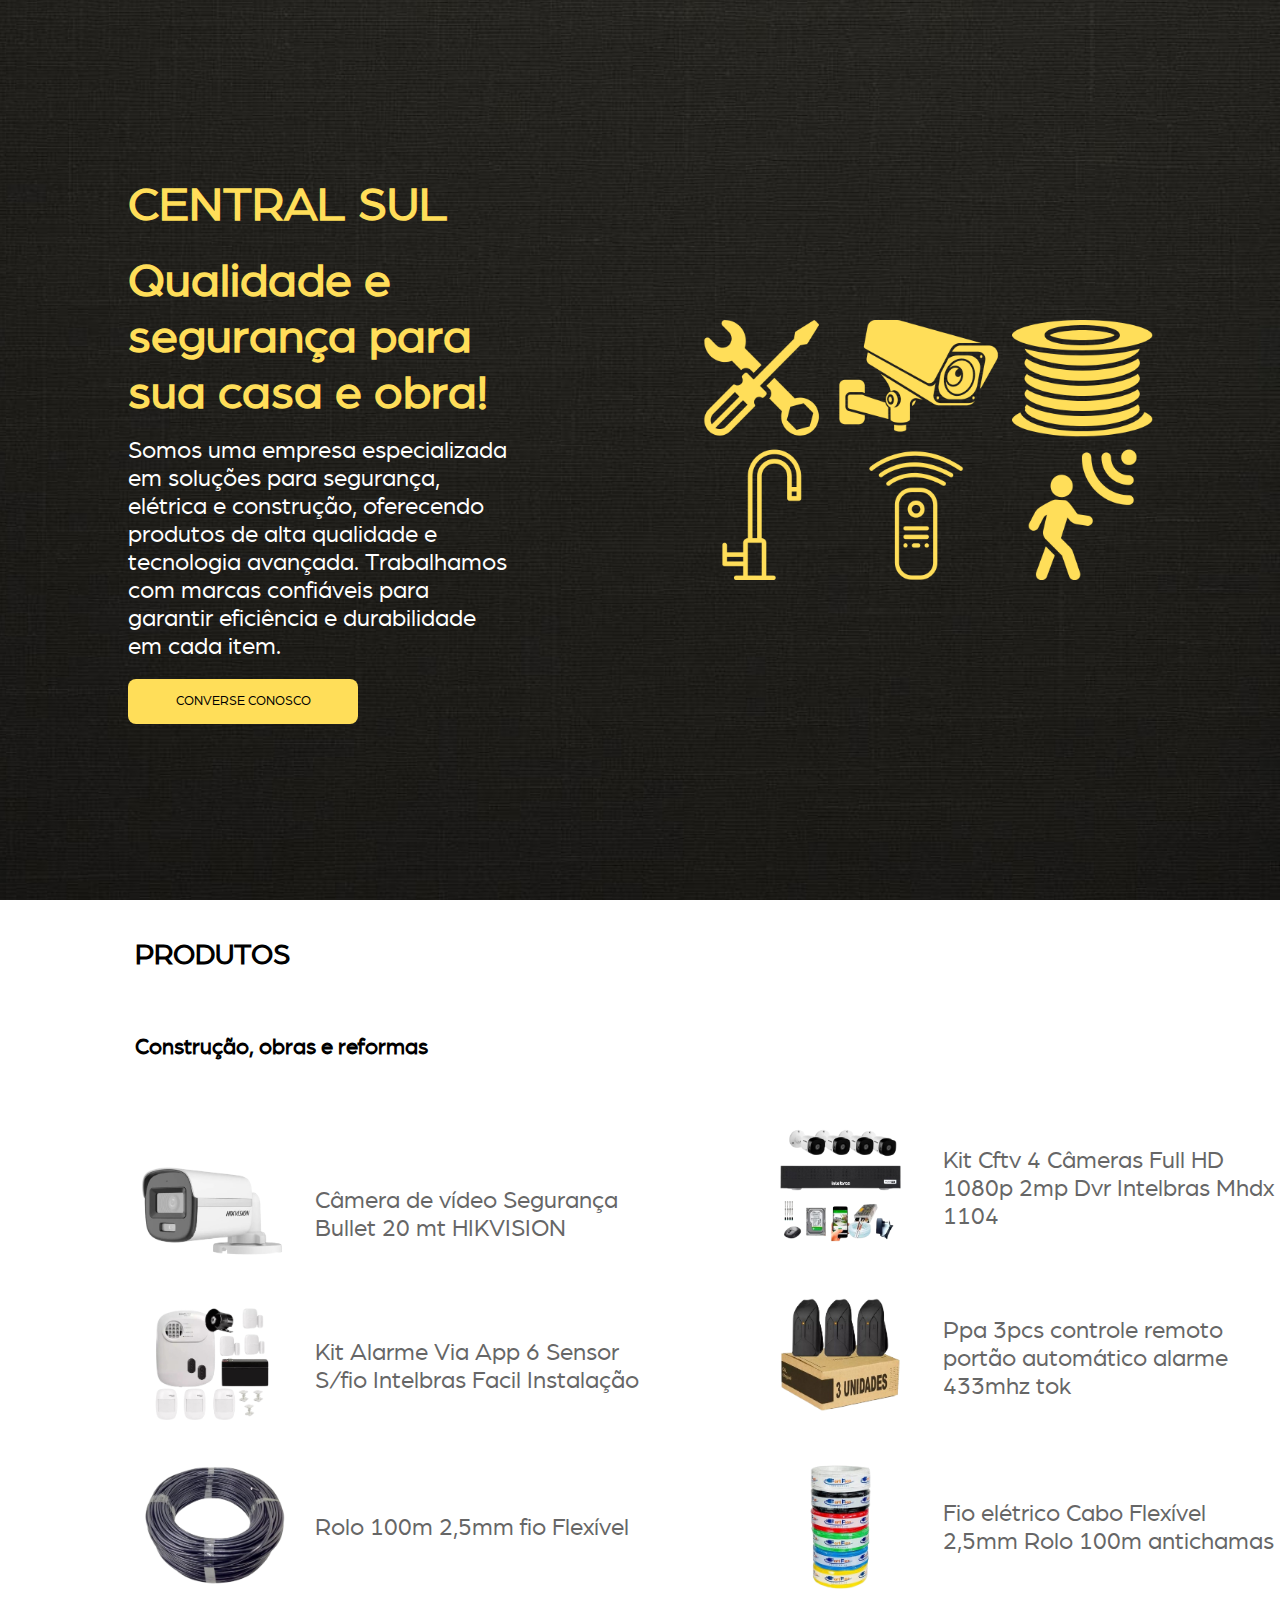
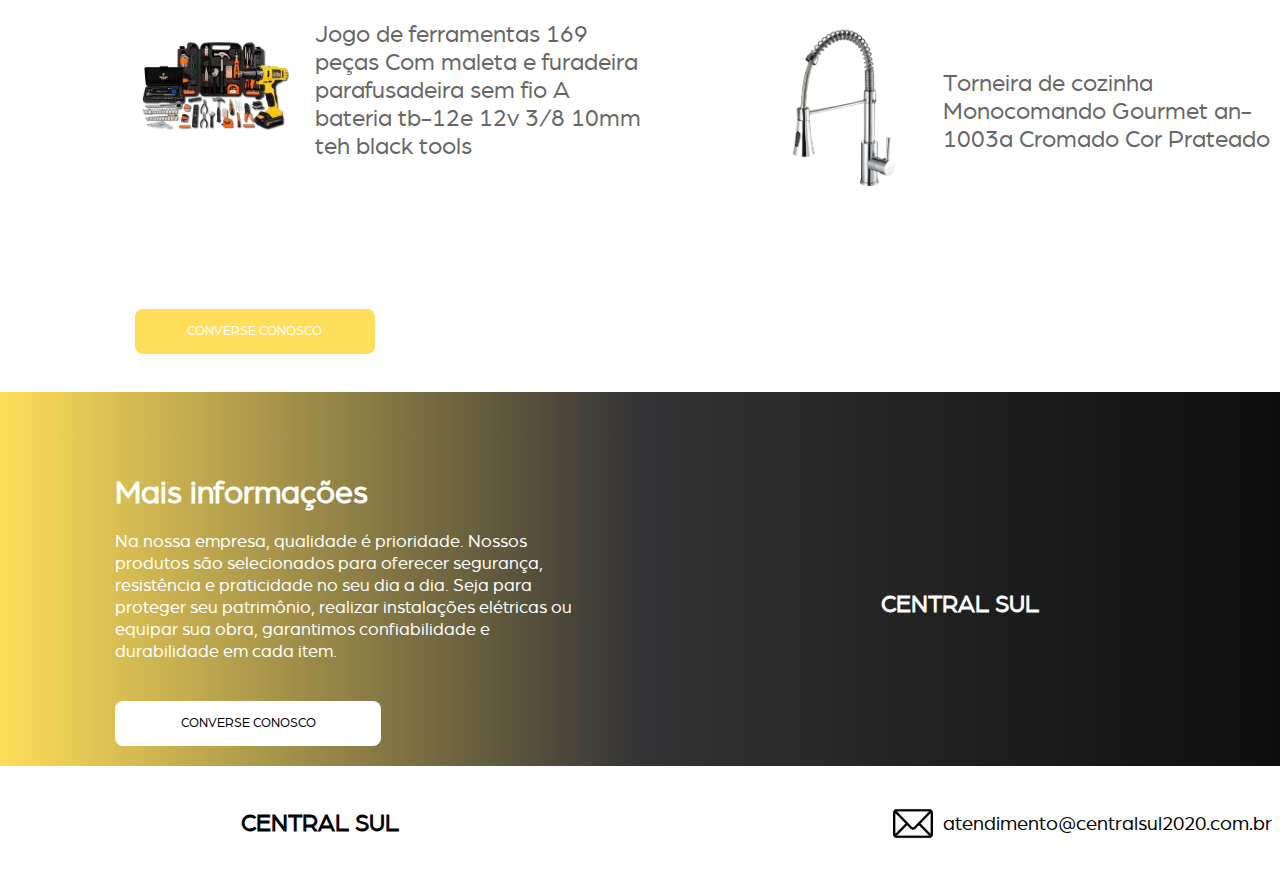
<file: index.html>
<!DOCTYPE html>
<html lang="PT-br">
<head>
    <meta charset="UTF-8">
    <meta name="viewport" content="width=device-width, initial-scale=1.0">
    <link rel="stylesheet" href="style_modelo.css">
    <title>Central Sul</title>
</head>
<body>
    <div class="container">
        <div id="primeiro-bloco">
            <div class="div-conteudo">
                <div id="div-logo">
                    <h2>CENTRAL SUL</h2>
                </div>
                <h2>Qualidade e segurança para sua casa e obra!</h2>
                <p>Somos uma empresa especializada em soluções para segurança, elétrica e construção, oferecendo produtos de alta 
                    qualidade e tecnologia avançada. Trabalhamos com marcas confiáveis para garantir eficiência e durabilidade em 
                    cada item.</p>
                <div class="div-btn-bloco1">
                    <a href="https://wa.me/73981260129"><button>CONVERSE CONOSCO</button></a>
                </div>
            </div>
            <div class="div-img">
                <img src="./imagens_modelo/back.png" alt="">
            </div>
        </div>
        <div id="segundo-bloco">
            <div id="segmento1">
                <div id="div-titulo">
                    <h2>PRODUTOS</h2>
                </div>
                <div id="div-h3">
                    <h3>Construção, obras e reformas</h3>
                </div>
                <div id="div-segmento-img">
                    <div class="formatacao-div">
                        <div>
                            <img src="./imagens_modelo/camera_de_seguranca.png" alt="">
                            <p>Câmera de vídeo Segurança Bullet 20 mt HIKVISION</p>
                        </div>
                        <br>
                        <div>
                            <img src="./imagens_modelo/kit_central_de_alarme.png" alt="">
                            <p>Kit Alarme Via App 6 Sensor S/fio Intelbras Facil Instalação</p>
                        </div>
                        <br>
                        <div>
                            <img src="./imagens_modelo/fio_100.png" alt="">
                            <p>Rolo 100m 2,5mm fio Flexível</p>
                        </div>
                        <br>
                        <div>
                            <img src="./imagens_modelo/Jogo_de_ferramenta.png" alt="">
                            <p>Jogo de ferramentas 169 peças Com maleta e furadeira parafusadeira sem fio A bateria tb-12e 12v 3/8 10mm teh black tools</p>
                        </div>
                    </div>
                    <div class="formatacao-div">
                        <div class="form-div">
                            <img src="./imagens_modelo/kit_camera.png" alt="">
                            <p>Kit Cftv 4 Câmeras Full HD 1080p 2mp Dvr Intelbras Mhdx 1104</p>
                        </div>
                        <br>
                        <div class="form-div">
                            <img src="./imagens_modelo/controle.png" alt="">
                            <p>Ppa 3pcs controle remoto portão automático alarme 433mhz tok</p>
                        </div>
                        <br>
                        <div class="form-div">
                            <img src="./imagens_modelo/Fio_ante_100.png" alt="">
                            <p>Fio elétrico Cabo Flexível 2,5mm Rolo 100m antichamas</p>
                        </div>
                        <br>
                        <div class="form-div">
                            <img src="./imagens_modelo/Torneira.png" alt="">
                            <p>Torneira de cozinha Monocomando Gourmet an-1003a Cromado Cor Prateado</p>
                        </div>
                    </div>
                </div>
                <div class="div-btn-bloco2">
                    <a href="https://wa.me/73981260129"><button>CONVERSE CONOSCO</button></a>
                </div>
            </div>
        </div>
        <div id="terceiro-bloco">
            <div id="div-bloco1">
                <div id="div-informacoes">
                    <h1>Mais informações</h1>
                    <br>
                    <p>
                        Na nossa empresa, qualidade é prioridade. Nossos produtos são selecionados para oferecer segurança, 
                        resistência e praticidade no seu dia a dia. Seja para proteger seu patrimônio, realizar instalações 
                        elétricas ou equipar sua obra, garantimos confiabilidade e durabilidade em cada item.
                    </p>
                    <br>
                </div>
                <div class="div-btn-bloco3">
                    <a href="https://wa.me/73981260129"><button>CONVERSE CONOSCO</button></a>
                </div>
            </div>
            <div id="div-bloco2">
                <h2>CENTRAL SUL</h2>
            </div>
        </div>
    </div>
    <footer>
        <div id="div-footer1">
            <h2>CENTRAL SUL</h2> 
        </div>
        <div id="div-footer2">
            <div id="div-footer-info-contato">
                <div class="div-row">
                        <div id="div-email">
                            <img src="./imagens_modelo/email.png" alt="" id="email">
                            <p>atendimento@centralsul2020.com.br</p>
                        </div>
                </div>
            </div>
        </div>
    </footer>
</body>
</html>
</file>
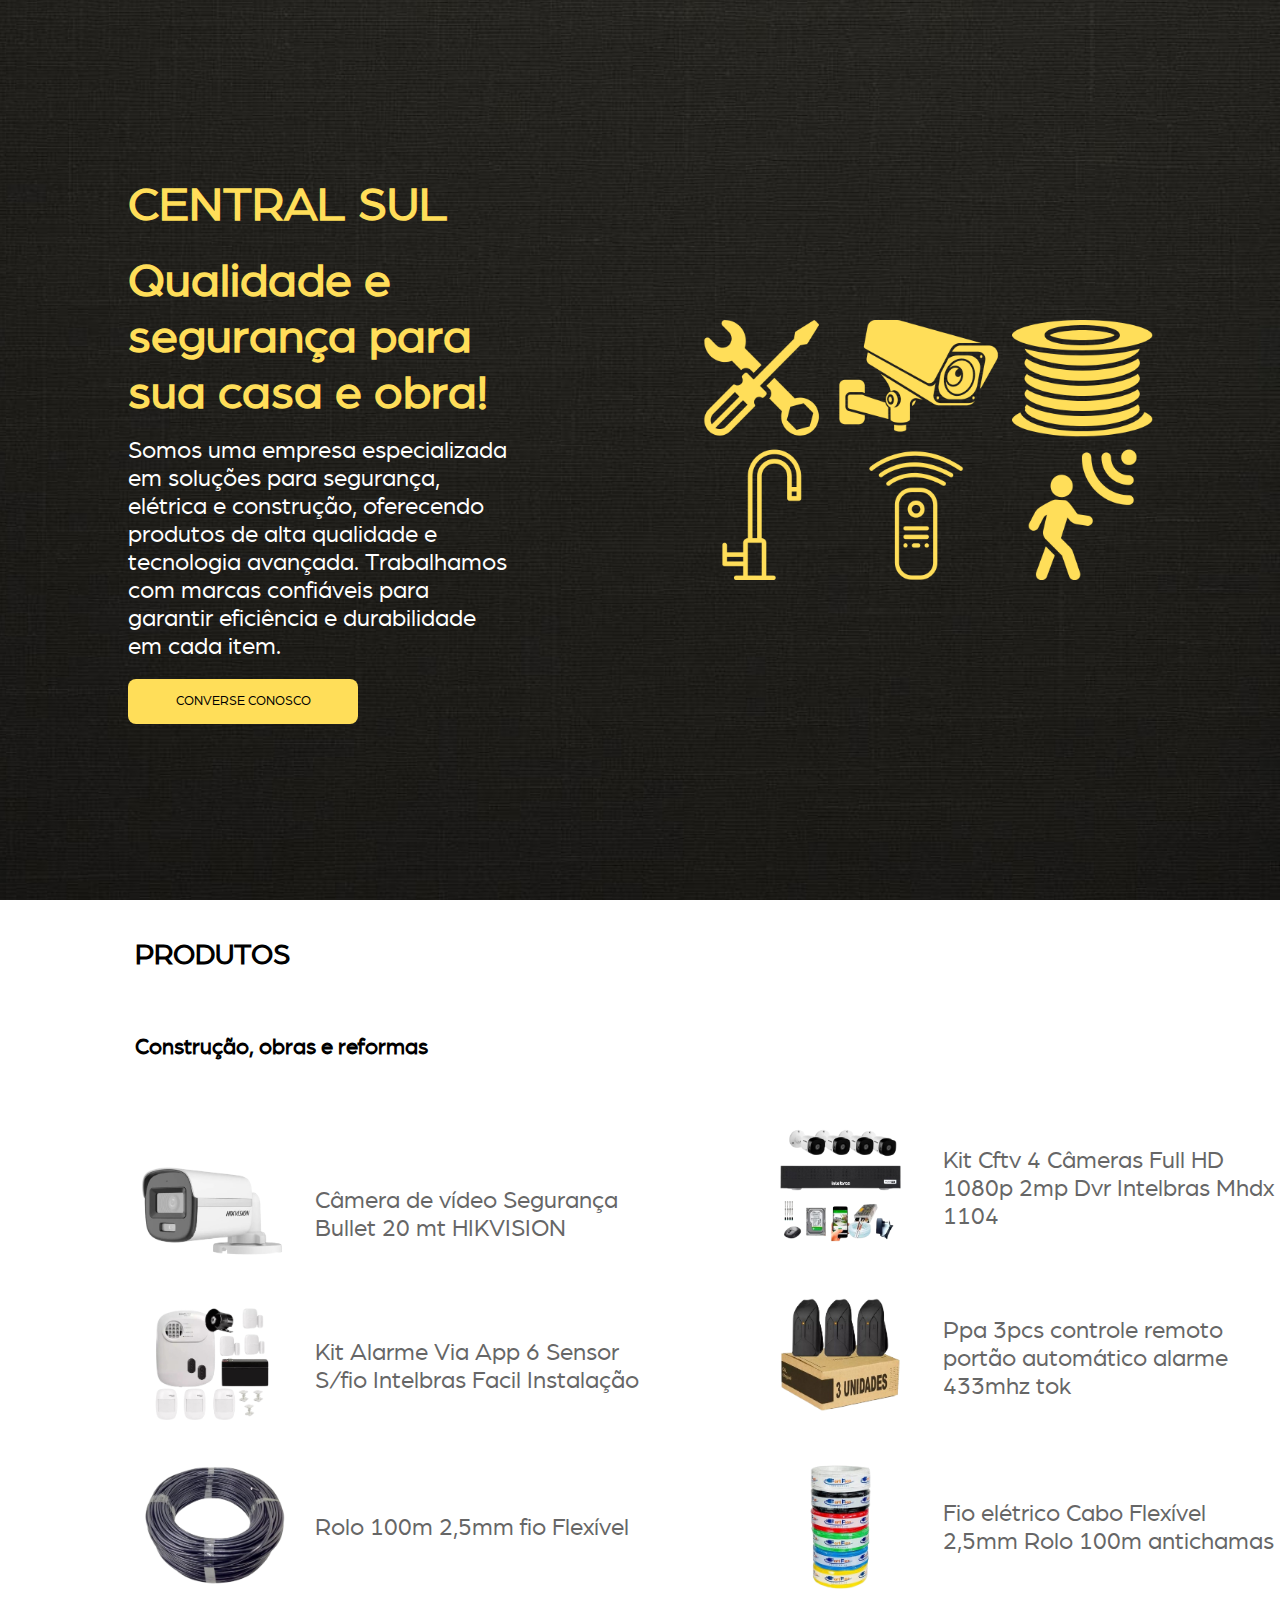
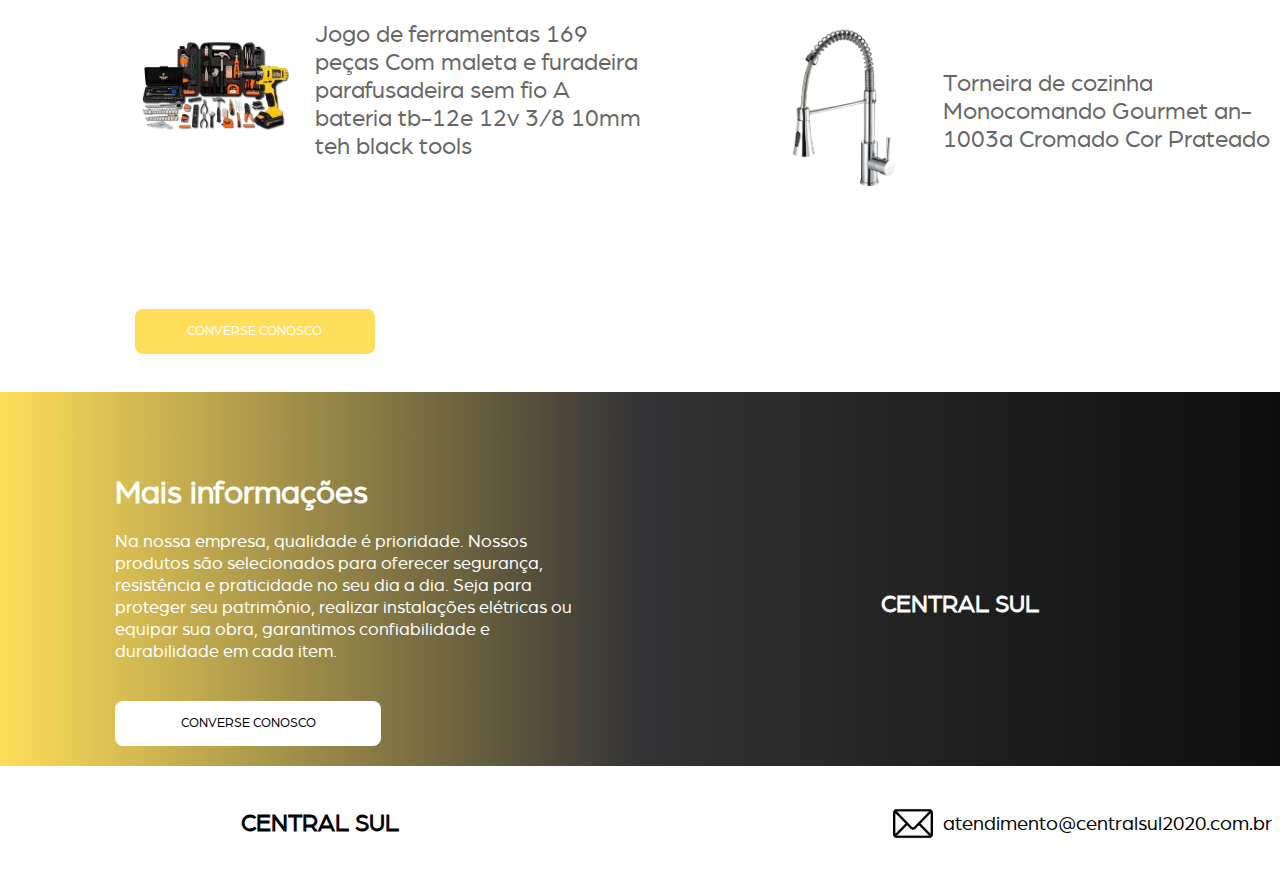
<file: index_modelo.html>
<!DOCTYPE html>
<html lang="PT-br">
<head>
    <meta charset="UTF-8">
    <meta name="viewport" content="width=device-width, initial-scale=1.0">
    <link rel="stylesheet" href="style_modelo.css">
    <title>Central Sul</title>
</head>
<body>
    <div class="container">
        <div id="primeiro-bloco">
            <div class="div-conteudo">
                <div id="div-logo">
                    <h2>CENTRAL SUL</h2>
                </div>
                <h2>Qualidade e segurança para sua casa e obra!</h2>
                <p>Somos uma empresa especializada em soluções para segurança, elétrica e construção, oferecendo produtos de alta 
                    qualidade e tecnologia avançada. Trabalhamos com marcas confiáveis para garantir eficiência e durabilidade em 
                    cada item.</p>
                <div class="div-btn-bloco1">
                    <a href=""><button>CONVERSE CONOSCO</button></a>
                </div>
            </div>
            <div class="div-img">
                <img src="./imagens_modelo/back.png" alt="">
            </div>
        </div>
        <div id="segundo-bloco">
            <div id="segmento1">
                <div id="div-titulo">
                    <h2>PRODUTOS</h2>
                </div>
                <div id="div-h3">
                    <h3>Construção, obras e reformas</h3>
                </div>
                <div id="div-segmento-img">
                    <div class="formatacao-div">
                        <div>
                            <img src="./imagens_modelo/camera_de_seguranca.png" alt="">
                            <p>Câmera de vídeo Segurança Bullet 20 mt HIKVISION</p>
                        </div>
                        <br>
                        <div>
                            <img src="./imagens_modelo/kit_central_de_alarme.png" alt="">
                            <p>Kit Alarme Via App 6 Sensor S/fio Intelbras Facil Instalação</p>
                        </div>
                        <br>
                        <div>
                            <img src="./imagens_modelo/fio_100.png" alt="">
                            <p>Rolo 100m 2,5mm fio Flexível</p>
                        </div>
                        <br>
                        <div>
                            <img src="./imagens_modelo/Jogo_de_ferramenta.png" alt="">
                            <p>Jogo de ferramentas 169 peças Com maleta e furadeira parafusadeira sem fio A bateria tb-12e 12v 3/8 10mm teh black tools</p>
                        </div>
                    </div>
                    <div class="formatacao-div">
                        <div class="form-div">
                            <img src="./imagens_modelo/kit_camera.png" alt="">
                            <p>Kit Cftv 4 Câmeras Full HD 1080p 2mp Dvr Intelbras Mhdx 1104</p>
                        </div>
                        <br>
                        <div class="form-div">
                            <img src="./imagens_modelo/controle.png" alt="">
                            <p>Ppa 3pcs controle remoto portão automático alarme 433mhz tok</p>
                        </div>
                        <br>
                        <div class="form-div">
                            <img src="./imagens_modelo/Fio_ante_100.png" alt="">
                            <p>Fio elétrico Cabo Flexível 2,5mm Rolo 100m antichamas</p>
                        </div>
                        <br>
                        <div class="form-div">
                            <img src="./imagens_modelo/Torneira.png" alt="">
                            <p>Torneira de cozinha Monocomando Gourmet an-1003a Cromado Cor Prateado</p>
                        </div>
                    </div>
                </div>
                <div class="div-btn-bloco2">
                    <a href=""><button>CONVERSE CONOSCO</button></a>
                </div>
            </div>
        </div>
        <div id="terceiro-bloco">
            <div id="div-bloco1">
                <div id="div-informacoes">
                    <h1>Mais informações</h1>
                    <br>
                    <p>
                        Na nossa empresa, qualidade é prioridade. Nossos produtos são selecionados para oferecer segurança, 
                        resistência e praticidade no seu dia a dia. Seja para proteger seu patrimônio, realizar instalações 
                        elétricas ou equipar sua obra, garantimos confiabilidade e durabilidade em cada item.
                    </p>
                    <br>
                </div>
                <div class="div-btn-bloco3">
                    <a href=""><button>CONVERSE CONOSCO</button></a>
                </div>
            </div>
            <div id="div-bloco2">
                <h2>CENTRAL SUL</h2>
            </div>
        </div>
    </div>
    <footer>
        <div id="div-footer1">
            <h2>CENTRAL SUL</h2>
           
        </div>
        <div id="div-footer2">
            <div id="div-footer-info-contato">
                <div class="div-row">
                    
                        <div id="div-email">
                            <img src="./imagens_modelo/email.png" alt="" id="email">
                            <p>atendimento@centralsul2020.com.br</p>
                        </div>
                </div>
            </div>
        </div>
    </footer>
</body>
</html>
</file>
<file: style_modelo.css>
@font-face{
    font-family: "Arboria";
    src: url(./Fonte/Arboria-Book.ttf);
}

*{
    margin: 0;
   font-family: Arboria;
}

body {
    font-family: Arboria;
    height: 100vh;
    margin: 0;
}



#primeiro-bloco{
    position: relative;
    width: 100%;
    height: 100vh;
    overflow: hidden;
    background-image: url(./imagens_modelo/background.png);
    background-size: 122%;
    background-position: 100%;
    display: flex;
    flex-direction: row;
    justify-content: center;
    
}  

.div-conteudo{
    position: relative;
    z-index: 1;
    color: white;
    height: auto;
    width: 40%;
    display: flex;
    flex-direction: column;
    justify-content: center;
    align-items: center;
    padding: 5%;
    margin-left: 5%;
}

.div-img{
    width: 60%;
    display: flex;
    flex-direction: column;
    justify-content: center;
    align-items: center;
    padding: 5%;
}

.div-img img{
    width: 80%;
}

.div-conteudo h2{
    font-size: 3rem;
    color: #ffde59;
}

.div-conteudo p{
    font-size: 1.5rem;
    margin-top: 1rem;
}

.div-conteudo button{
    background-color: #ffde59;
    border: 0px;
    height: 5vh;
    border-radius: 8px;
    width: 60%;
    font-size: 0.8rem;
}

.div-conteudo button:hover{
    background-color: black;
    color: #ffde59;
}

#div-logo{
    width: 100%;
    margin-bottom: 5%;
}

#img-fundo{
    position: absolute;
    top: 0;
    left: 0;
    width: 100%;
    object-fit: cover;
    z-index: -1;
}

#logo{
    width: 30%;
}

.div-btn-bloco1{
    width: 100%;
    margin-top: 5%;
}

#segundo-bloco{
    display: flex;
    flex-direction: row;
}

#segmento1{
    width: 100%;
    padding: 3%;
}

#segmento1 p{
    color: #666666;
}
#segmento2{
    width: 50%;
    padding: 6.5%;
}

#segmento2 img{
    width: 115%;
}


#div-segmento-img{
    display: flex;
    flex-direction: row;
    width: 95%;
    align-items: center;
    gap: 10%;
    margin-left: 8%;
    margin-top: 50px;
    margin-bottom: 50px;
}

#div-h3{
    margin-left: 8%;
    font-size: 1.2rem;
}

.formatacao-div{
    width: 100%;
    gap: 80%;
    display: flex;
    flex-direction: column;
    display: flex;
    justify-content: center;
    align-items: center;
}

.formatacao-div div{
    width: 100%;
    display: flex;
    flex-direction: row;
    align-items: center;
    gap: 5%;
}

.formatacao-div p{
    font-size: 1.5rem;
}

.formatacao-div img{
    width: 30%;
}

#segmento1 h2{
    font-size: 1.8rem;
    margin-bottom: 5%;
    margin-left: 8%;
}

#div-titulo p{
    font-size: 1rem;
    margin-bottom: 5%;
    margin-left: 8%;
}

.div-btn-bloco2{
    width: 100%;

}

.div-btn-bloco2 button{
    background-color: #ffde59;
    color: white;
    border: 0px;
    height: 5vh;
    border-radius: 8px;
    width: 20%;
    margin-left: 8%;
    margin-top: 5%;
    font-size: 0.8rem;
}

.div-btn-bloco2 button:hover{
    background-color: black;
    
}

#terceiro-bloco {
    background: #ffde59;
    background: linear-gradient(90deg, #ffde59 0%, rgb(51, 51, 53) 50%, rgb(13, 13, 13) 100%);
    display: flex;
    flex-direction: row;
    padding-top: 50px;
    padding-bottom: 100px;
}

#div-bloco1{
    width: 50%;
    display: flex;
    flex-direction: column;
    justify-content: center;
    align-items: center;
}

#div-informacoes{
    width: 72%;
    color: white;
    display: flex;
    flex-direction: column;
    justify-content: center;
    align-items: left;
    gap: 10%;
    margin-left: 8%;
    margin-top: 5%;
}


#div-informacoes p{
    font-size: 18px;
}
#div-informacoes ul{
    font-size: 18px;
}
#div-bloco2{
    width: 50%;
    display: flex;
    align-items: center;
    justify-content: center;
    color: white;
}

#div-bloco2 img{
    width: 65%;
}

.div-btn-bloco3{
    width: 64%;
}

.div-btn-bloco3 button{
    background-color: white;
    color: white;
    border: 0px;
    height: 5vh;
    border-radius: 8px;
    width: 65%;
    margin-bottom: 5%;
    margin-top: 5%;
    font-size: 0.8rem;
    color: black;
}

.div-btn-bloco3 button:hover{
    background-color: black;
    color: #ffde59;
}

#div-footer1{
    width: 50%;
    display: flex;
    justify-content: center;
    align-items: center;
    gap: 9%;
}
#div-footer1 img{
    width: 10%;
}
#div-footer1 p{
    color: #666666;
}


#div-footer2{
    width: 50%;
    display: flex;
    justify-content: center;
    align-items: center;
}

footer{
    display: flex;
    flex-direction: row;
    align-items: center;
    justify-content: center;
    width: 100%;
    padding-top: 37px;
    padding-bottom: 37px;
}

#div-footer-info-contato{
    width: 70%;
    display: flex;
    flex-direction: column ;
    justify-content: center;
    align-items: center;
}

#div-footer-info-contato p {
    font-size: 20px;
}

.div-row{
    display: flex;
    flex-direction: row;
    justify-content: center;
    align-items: center;
    gap: 2%;
    width: 100%;
}

.div-row div{
    display: flex;
    justify-content: left;
    align-items: center;
    flex-direction: row; 
    width: 80%;
    gap: 10px;
}
.div-row a{
    display: flex;
    justify-content: left;
    align-items: center;
    flex-direction: row;
    width: 30%;
    gap: 10px;
}

#img-local{
    width: 20%;
}
#insta{
    width: 20%;
}
#face{
    width: 20%;
}
#email{
    width: 30%;
}

#div-email{
    display: flex;
    justify-content: left;
    align-items: center;
    flex-direction: row;
    width: 30%;
    gap: 10px;
}

a{
    color: inherit;
    text-decoration: none;
}

/* Estilos para telas menores (móveis) */
@media screen and (max-width: 768px) {
    body, html{
        overflow-x: hidden;   
    }

    #img-fundo{
        width: 150%;
        position: absolute;
        top: 0;
        left: -40%;
        object-fit: cover;
        z-index: -1;
    }

    .div-img{
        display: none;
    }

    .div-conteudo {
        width: 80%; 
        margin: 0;
        padding: 0;
    }
    .div-conteudo h2{
        font-size: 25px;
    }
    .div-conteudo p{
        font-size: 0.8rem;
    }

    #logo{
        width: 40%;
    }

    .div-conteudo button{
        background-color: #ffde59;
        color: black;
        border: 0px;
        height: 3vh;
        border-radius: 8px;
        width: 50%;
        font-size: 0.5rem;
    }

    #primeiro-bloco{
        width: 100%;
        height: 60vh;
        background-image: url(./imagens_modelo/background.png);
        background-size: cover;
        background-position: 0;
        background-repeat: no-repeat;
        display: flex;
        justify-content: center;
        align-items: center;
    }  
    
    #segmento1{
        width: 100%;
        padding: 0;
        display: flex;
        justify-content: center;
        align-items: center;
        flex-direction: column;
        justify-content: left;
        padding-top: 5%;
        
    }
    /* #segmento1{
        width: 20%;
        height: 85vh;
        padding: 6.5%;
        border: 1px solid;
    } */
    
    #segmento1 h2{
        font-size: 1.5rem;
        margin-bottom: 5%;
        margin: 0;
    }

    #div-titulo{
        width: 80%;
        display: flex;
        flex-direction: column;
        justify-content: right;
        
    }

    #div-titulo p{
        font-size: 0.7rem;
        margin: 0;
        margin-top: 5%;
        margin-bottom: 5%;
    }

    #segundo-bloco{
        display: flex;
        flex-direction: column;
    }

    #div-segmento-img{
        display: flex;
        flex-direction: row;
        width: 85%;
        align-items: center;
        gap: 5%;
        margin: 0;
        margin-top: 5%;
    }
    /* #div-segmento-img{
        display: flex;
        flex-direction: row;
        width: 92%;
        align-items: center;
        height: 35vh; 
        gap: 5%;
        margin-left: 8%;
    } */
    #div-h3{
        width: 85%;
        margin: 0;
        font-size: 1rem;
        display: flex;
        justify-content: left;
    }
    /* #div-h3{
        margin-left: 8%;
        font-size: 13px;
    } */
    .formatacao-div{
        width: 50%;
        gap: 80%;
        display: flex;
        flex-direction: column;
        display: flex;
        flex-direction: column;
        justify-content: center;
        align-items: center;
    }
    
    .formatacao-div img{
        width: 50%;
    }
    /* .formatacao-div img{
        width: 40%;
    } */
    .formatacao-div p{
        font-size: 0.5rem;
    }
    /* .formatacao-div p{
        font-size: 6px;
    } */
    .formatacao-div div{
        height: 13vh;
        width: 100%;
    }
    /* .formatacao-div div{
        height: 4vh;
    } */

    .div-btn-bloco2{
        width: 80%;
        padding-bottom: 5%;
    }

    .div-btn-bloco2 button{
        background-color: #ffde59;
        color: white;
        border: 0px;
        height: 3vh;
        border-radius: 8px;
        width: 50%;
        margin: 0;
        margin-top: 8%;
        font-size: 0.4rem;
    }

    #segmento2{
        width: 100%;
        display: flex;
        justify-content: center;
        align-items: center;
        padding: 0;
        margin-top: 5%;
        margin-bottom: 5%;
    }
    
    #segmento2 img{
        width: 75%;
    }
    #segmento2 div{
        display: flex;
        justify-content: center;
        align-items: center;
    }

    #div-bloco1{
        width: 100%;
        display: flex;
        flex-direction: column;
        justify-content: center;
        align-items: center;
        background-repeat: no-repeat;
        background-position: 100%;
        background-size: 50%;
    }
    
    #div-informacoes{
        width: 80%;
        color: white;
        display: flex;
        flex-direction: column;
        justify-content: left;
        gap: 10%;
        margin: 0;
    }

    #div-informacoes h1{
        font-size: 1rem;
    }
    
    #div-informacoes p{
        font-size: 0.65rem;
        
    }
    #div-informacoes ul{
        font-size: 0.6rem;
    }

    #terceiro-bloco{
        padding-top: 30px;
        padding-bottom: 30px;
    }
    #div-bloco2{
        display: none;
        width: 0%;
    }
    
    #div-bloco2 img{
        width: 100%;
    }
    
    .div-btn-bloco3{
        width: 80%;
    }

    .div-btn-bloco3 button{
        background-color: white;
        color: black;
        border: 0px;
        height: 3vh;
        border-radius: 8px;
        width: 50%;
        font-size: 0.4rem;
    }

    #div-footer1{
        width: 50%;
        display: flex;
        justify-content: center;
        align-items: center;
    }
    
    #div-footer2{
        width: 50%;
        display: flex;
        justify-content: center;
        align-items: center;
    }
    
    footer{
        display: flex;
        flex-direction: row;
        align-items: center;
        justify-content: center;
        width: 100%;
    }
    

    #div-footer-info-contato {
        width: 90%;
    }

    #div-footer1{
        width: 50%;
    }

    #div-footer1 img{
        width: 20%;
    }

    #div-footer1 p{
        font-size: 1.5vw;
    }

    #div-footer2 img{
        width: 20px;
        height: 20px;
    }

    #div-footer-info-contato p{
        font-size: 2vw;
    }

    .div-row{
        height: 3.5vh;
        width: 80%;
    }

    #div-email{
        width: 100%;
    }
   
    .div-row div{
        display: flex;
        justify-content: center;
        align-items: center;
        flex-direction: row;
        width: 50%;
        gap: 1px;
    }
  
}
</file>
